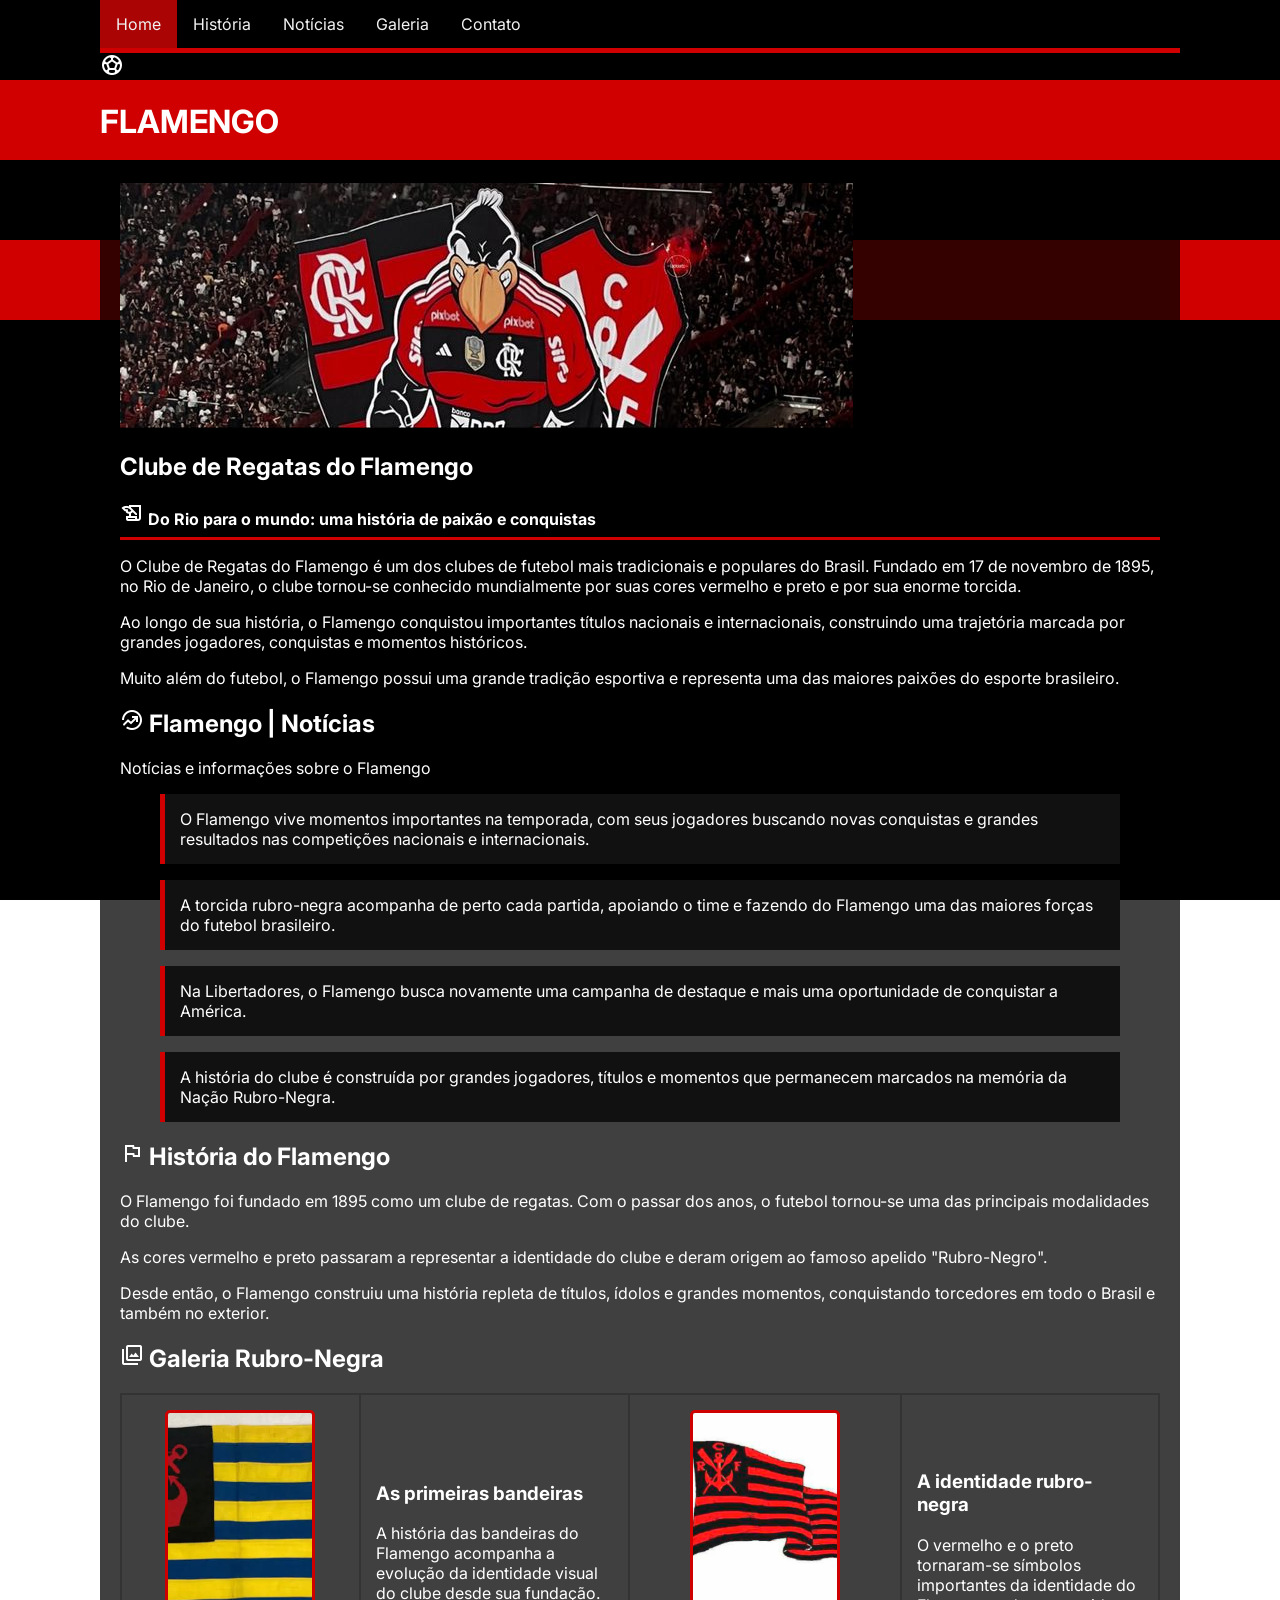
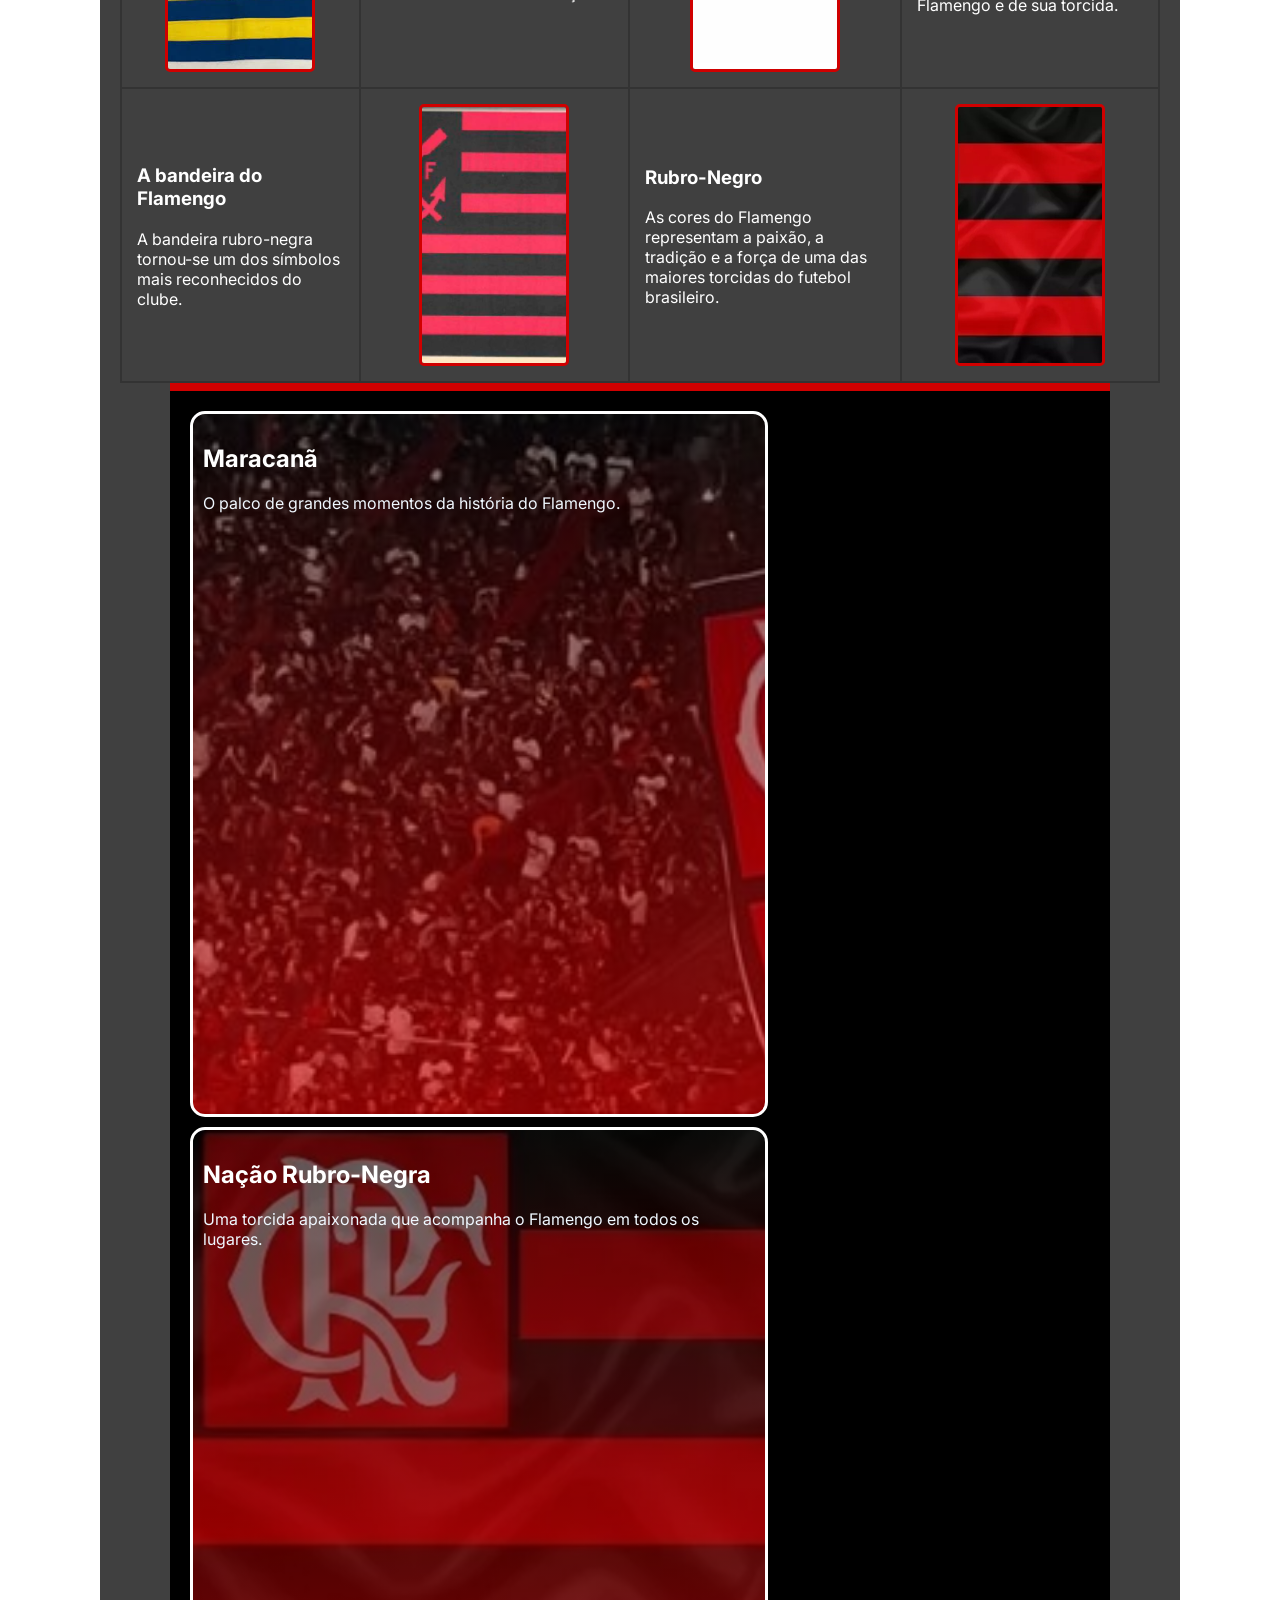
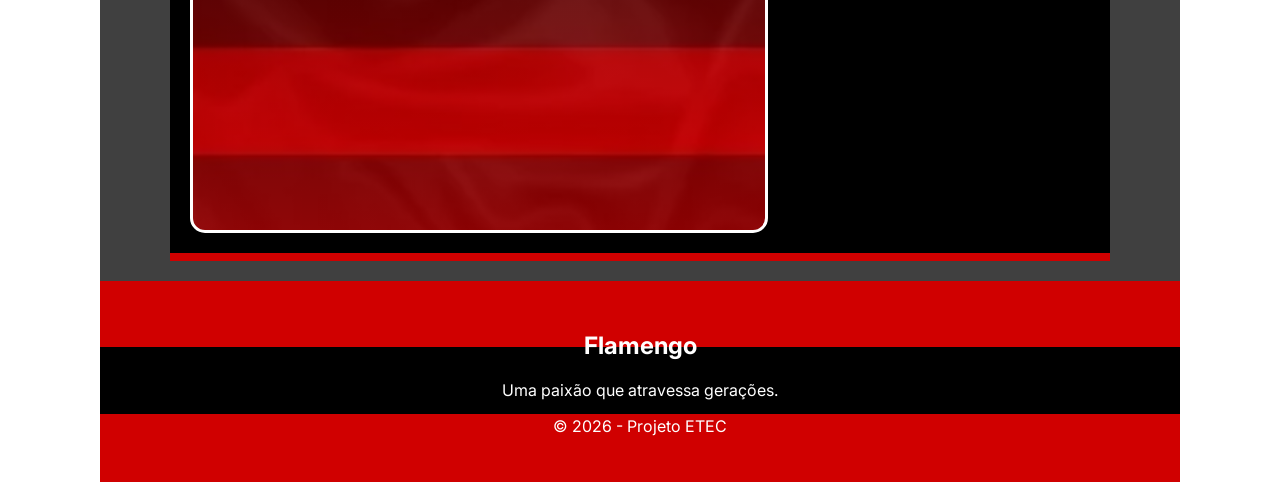
<file: public/index.html>
<!DOCTYPE html>
<html lang="pt-BR">

<head>
    <meta charset="UTF-8">
    <meta name="viewport" content="width=device-width, initial-scale=1.0">

    <title>Flamengo | Nação Rubro-Negra</title>

    <link rel="preconnect" href="https://fonts.googleapis.com">
    <link rel="preconnect" href="https://fonts.gstatic.com" crossorigin>

    <link href="https://fonts.googleapis.com/css2?family=Inter:wght@300;400;500;600;700;800&display=swap"
        rel="stylesheet">

    <link rel="stylesheet"
        href="https://fonts.googleapis.com/css2?family=Material+Symbols+Outlined:opsz,wght,FILL,GRAD@24,400,0,0">

    <link rel="stylesheet" href="./css/style.css">
</head>

<body>

    <header>

        <nav>
            <ul>
                <li><a href="#" class="active">Home</a></li>
                <li><a href="#historia">História</a></li>
                <li><a href="#noticias">Notícias</a></li>
                <li><a href="#fotos-contexto">Galeria</a></li>
                <li><a href="#contato">Contato</a></li>
            </ul>
        </nav>

        <div class="titulo-header">
            <span class="material-symbols-outlined">sports_soccer</span>
            <h1>FLAMENGO</h1>
        </div>

    </header>

    <main>

        <section>
            <div class="banner">
                <img src="./img/bannerFla.jpg" alt="Maracanã e torcida do Flamengo">
            </div>
        </section>

        <section class="texto-intro">

            <h1>Clube de Regatas do Flamengo</h1>

            <strong>
                <span class="material-symbols-outlined">
                    history_edu
                </span>

                Do Rio para o mundo: uma história de paixão e conquistas
            </strong>

            <hr>

            <p>
                O Clube de Regatas do Flamengo é um dos clubes de futebol mais
                tradicionais e populares do Brasil. Fundado em 17 de novembro
                de 1895, no Rio de Janeiro, o clube tornou-se conhecido
                mundialmente por suas cores vermelho e preto e por sua enorme
                torcida.
            </p>

            <p>
                Ao longo de sua história, o Flamengo conquistou importantes
                títulos nacionais e internacionais, construindo uma trajetória
                marcada por grandes jogadores, conquistas e momentos históricos.
            </p>

            <p>
                Muito além do futebol, o Flamengo possui uma grande tradição
                esportiva e representa uma das maiores paixões do esporte
                brasileiro.
            </p>

        </section>

        <section class="noticias" id="noticias">

            <h2>
                <strong>
                    <span class="material-symbols-outlined">
                        whatshot
                    </span>

                    Flamengo | Notícias
                </strong>
            </h2>

            <p class="autor">
                Notícias e informações sobre o Flamengo
            </p>

            <blockquote
                cite="https://ge.globo.com/futebol/times/flamengo/">

                O Flamengo vive momentos importantes na temporada,
                com seus jogadores buscando novas conquistas e grandes
                resultados nas competições nacionais e internacionais.

            </blockquote>

            <blockquote
                cite="https://ge.globo.com/futebol/times/flamengo/">

                A torcida rubro-negra acompanha de perto cada partida,
                apoiando o time e fazendo do Flamengo uma das maiores
                forças do futebol brasileiro.

            </blockquote>

            <blockquote
                cite="https://ge.globo.com/futebol/libertadores/">

                Na Libertadores, o Flamengo busca novamente uma campanha
                de destaque e mais uma oportunidade de conquistar a
                América.

            </blockquote>

            <blockquote
                cite="https://ge.globo.com/futebol/times/flamengo/">

                A história do clube é construída por grandes jogadores,
                títulos e momentos que permanecem marcados na memória
                da Nação Rubro-Negra.

            </blockquote>

        </section>

        <section class="historia" id="historia">

            <h2>
                <span class="material-symbols-outlined">
                    flag
                </span>

                História do Flamengo
            </h2>

            <p>
                O Flamengo foi fundado em 1895 como um clube de regatas.
                Com o passar dos anos, o futebol tornou-se uma das principais
                modalidades do clube.
            </p>

            <p>
                As cores vermelho e preto passaram a representar a identidade
                do clube e deram origem ao famoso apelido "Rubro-Negro".
            </p>

            <p>
                Desde então, o Flamengo construiu uma história repleta de
                títulos, ídolos e grandes momentos, conquistando torcedores
                em todo o Brasil e também no exterior.
            </p>

        </section>

        <section class="galeria" id="fotos-contexto">

            <h2>
                <span class="material-symbols-outlined">
                    photo_library
                </span>

                Galeria Rubro-Negra
            </h2>

            <table>

                <tr>

                    <td>
                        <img src="./img/sim.jfif"
                            alt="Bandeira histórica do Flamengo">
                    </td>

                    <td>
                        <h3>As primeiras bandeiras</h3>

                        <p>
                            A história das bandeiras do Flamengo acompanha
                            a evolução da identidade visual do clube desde
                            sua fundação.
                        </p>
                    </td>

                    <td>
                        <img src="./img/anexo1_bandeira_alta.png"
                            alt="Bandeira histórica rubro-negra">
                    </td>

                    <td>
                        <h3>A identidade rubro-negra</h3>

                        <p>
                            O vermelho e o preto tornaram-se símbolos
                            importantes da identidade do Flamengo e de sua
                            torcida.
                        </p>
                    </td>

                </tr>

                <tr>

                    <td>
                        <h3>A bandeira do Flamengo</h3>

                        <p>
                            A bandeira rubro-negra tornou-se um dos símbolos
                            mais reconhecidos do clube.
                        </p>
                    </td>

                    <td>
                        <img src="./img/bandeira_1980_alta-1536x1154.png"
                            alt="Bandeira do Flamengo de 1980">
                    </td>

                    <td>
                        <h3>Rubro-Negro</h3>

                        <p>
                            As cores do Flamengo representam a paixão,
                            a tradição e a força de uma das maiores torcidas
                            do futebol brasileiro.
                        </p>
                    </td>

                    <td>
                        <img src="./img/bandeira-do-flamengo.jpg"
                            alt="Bandeira atual do Flamengo">
                    </td>

                </tr>

            </table>

        </section>

        <section class="divisores">

            <div class="photo-card">

                <div class="intro-photo" id="intro1">

                    <h1>Maracanã</h1>

                    <p>
                        O palco de grandes momentos da história do Flamengo.
                    </p>

                </div>

                <div class="intro-photo" id="intro2">

                    <h1>Nação Rubro-Negra</h1>

                    <p>
                        Uma torcida apaixonada que acompanha o Flamengo
                        em todos os lugares.
                    </p>

                </div>

            </div>

        </section>

    </main>

    <footer id="contato">

        <h2>Flamengo</h2>

        <p>
            Uma paixão que atravessa gerações.
        </p>

        <p>
            © 2026 - Projeto ETEC
        </p>

    </footer>

    

</body>

</html>
</file>
<file: public/css/style.css>
body {
    color: #ffffff;
    font-family: 'Inter', sans-serif;
    margin-left: auto;
    margin-right: auto;
    margin-top: 0;
    margin-bottom: 0;
    padding: 0;
    max-width: 1080px;
    background:
        linear-gradient(
            to bottom,
            #000000 0px,
            #000000 80px,
            #d00000 80px,
            #d00000 160px,
            #000000 160px,
            #000000 240px,
            #d00000 240px,
            #d00000 320px,
            #000000 320px,
            #000000 400px
        );
    background-size: cover;
    background-attachment: fixed;
}

nav {
    overflow: hidden;
    background-color: #000000;
    border-bottom: 5px solid #d00000;
}

nav ul {
    list-style-type: none;
    margin: 0;
    padding: 0;
    display: flex;
}

nav ul a {
    float: left;
    color: #f2f2f2;
    padding: 14px 16px;
    text-align: center;
    text-decoration: none;
    font-size: 1em;
}

nav ul a:hover:not(.active) {
    background-color: #d00000;
    color: #ffffff;
    font-weight: bold;
}

nav ul li a.active {
    background-color: #aa0404;
}

.photo-card {
    background-color: #000000;
    width: 920px;
    margin-left: auto;
    margin-right: auto;
    padding: 10px;
    color: aliceblue;
    border-top: 8px solid #d00000;
    border-bottom: 8px solid #d00000;
}

.intro-photo {
    background-size: cover;
    max-width: 60%;
    height: 680px;
    padding: 10px;
    margin: 10px;
    border-radius: 15px;
    border: 3px solid #ffffff;
}

#intro1 {
    background-image:
        linear-gradient(
            rgba(0, 0, 0, 0.45),
            rgba(208, 0, 0, 0.65)
        ),
        url("../img/bannerFla.jpg");
}

#intro2 {
    background-image:
        linear-gradient(
            rgba(0, 0, 0, 0.55),
            rgba(208, 0, 0, 0.65)
        ),
        url("../img/bandeira-do-flamengo.jpg");
}

main {
    background-color: rgba(0, 0, 0, 0.75);
    padding: 20px;
}

h1,
h2,
h3 {
    color: #ffffff;
}

hr {
    border: 0;
    border-top: 3px solid #d00000;
}

blockquote {
    background-color: #111111;
    border-left: 5px solid #d00000;
    padding: 15px;
}

table {
    width: 100%;
    border-collapse: collapse;
}

td {
    padding: 15px;
    border: 2px solid #333333;
}

td img {
    border: 3px solid #d00000;
}

footer {
    background:
        linear-gradient(
            to bottom,
            #d00000 0%,
            #d00000 33%,
            #000000 33%,
            #000000 66%,
            #d00000 66%,
            #d00000 100%
        );
    color: #ffffff;
    padding: 30px;
    text-align: center;

}
td img {
    width: 144px;
    height: 256px;
    object-fit: cover;
    display: block;
    margin: auto;
    border: 3px solid #d00000;
    border-radius: 5px;
}
</file>
